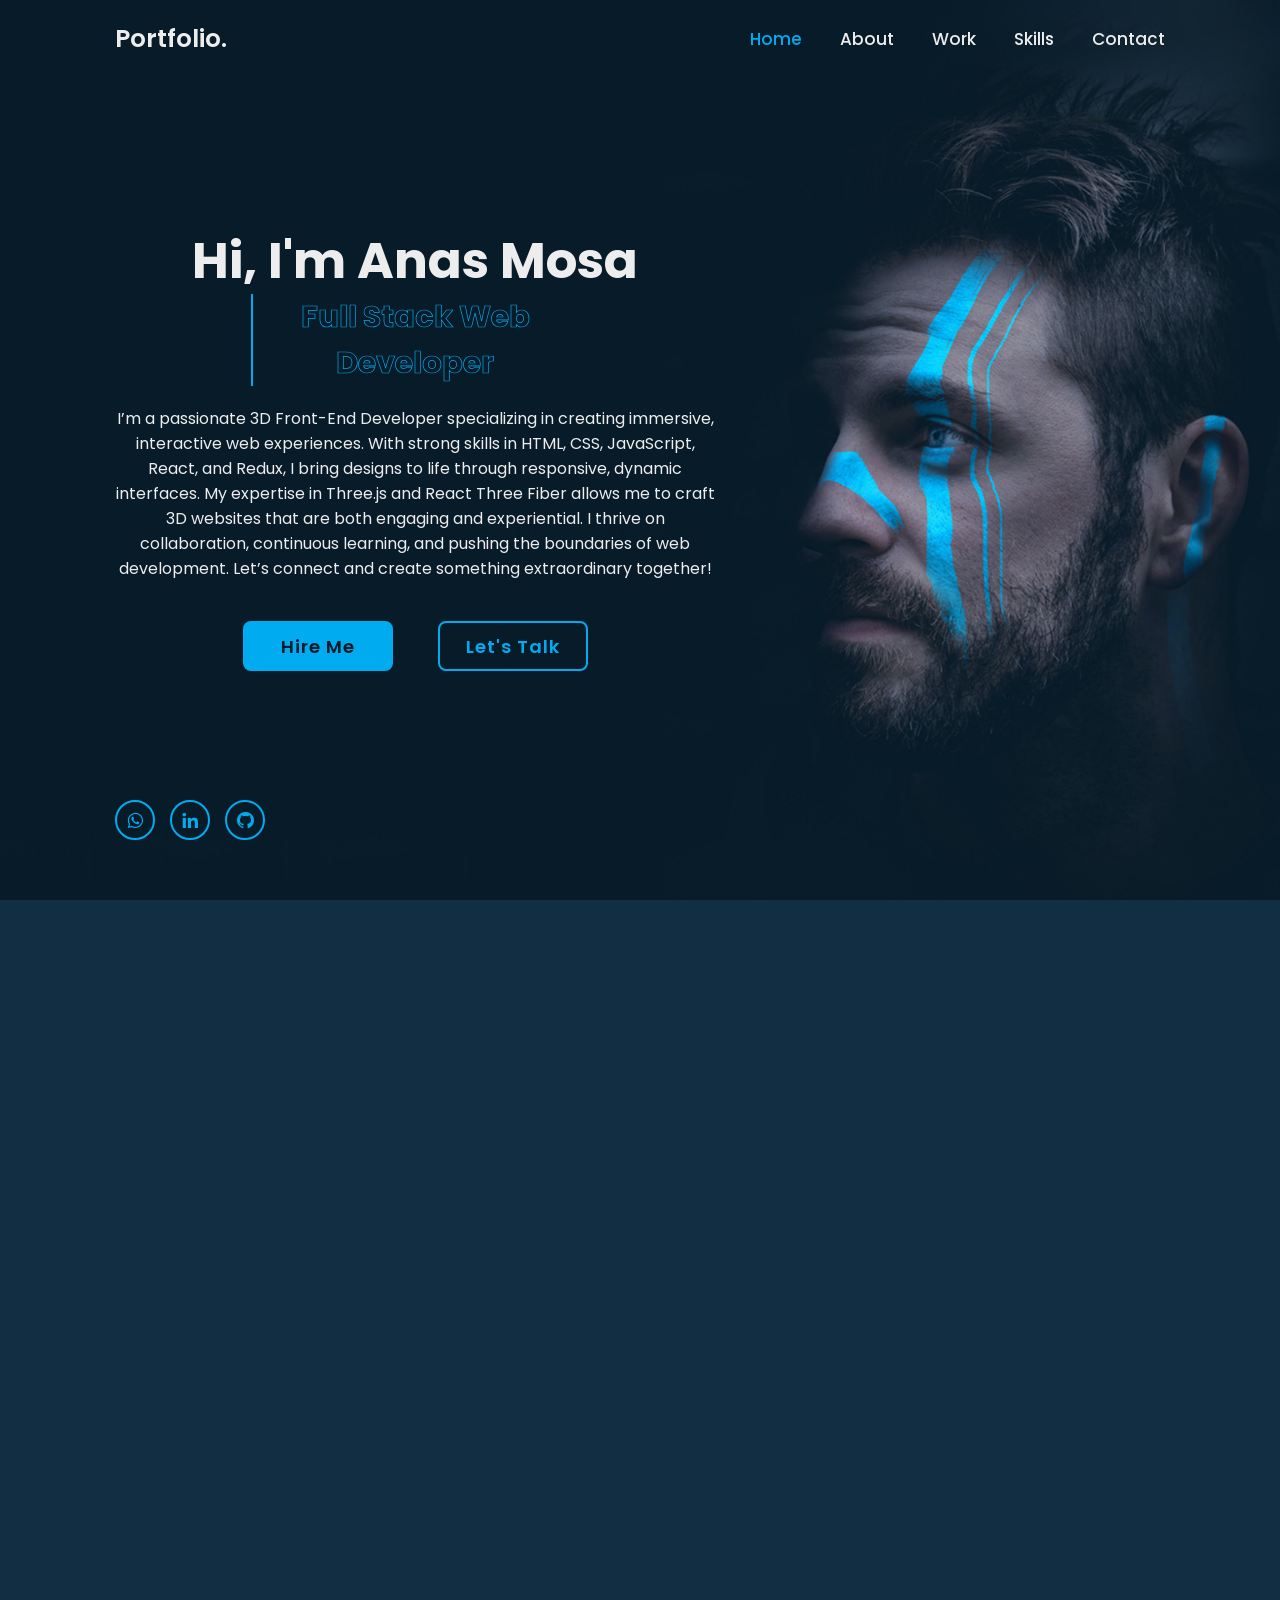
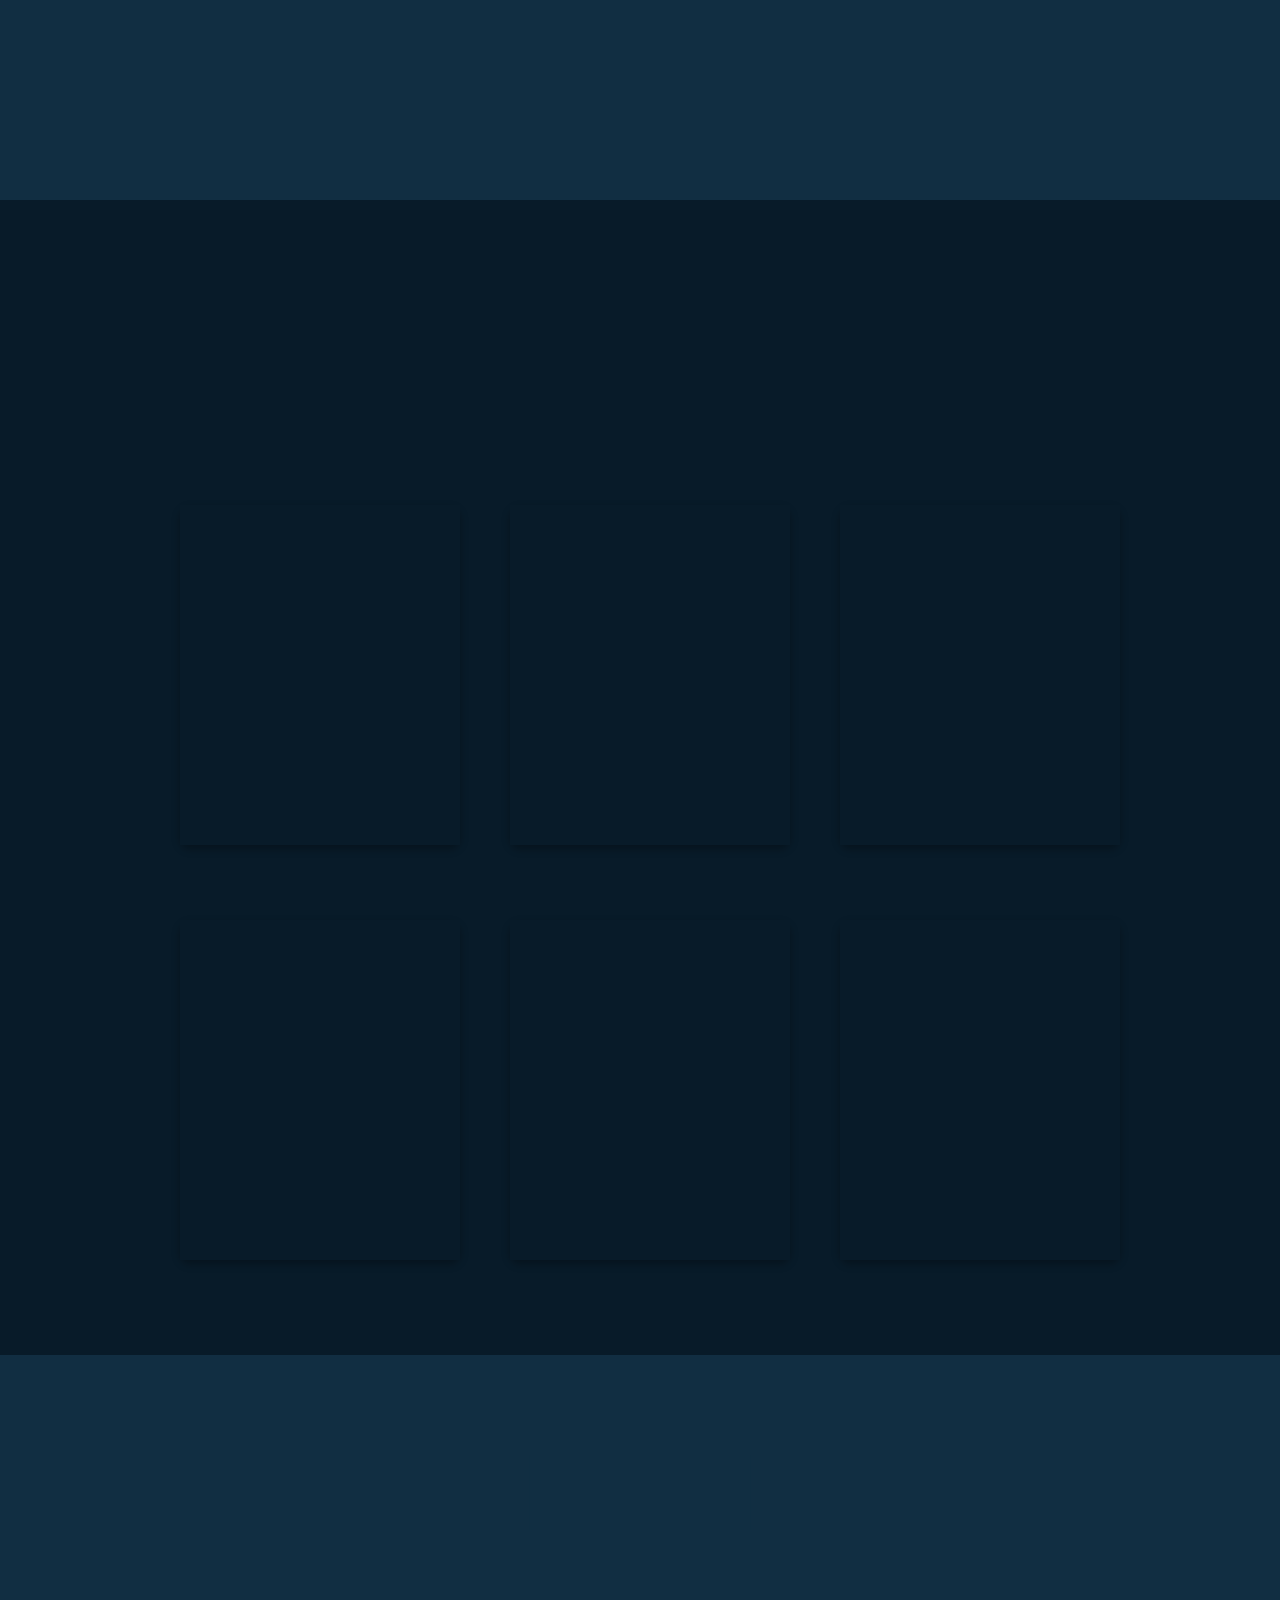
<file: index.html>
<!DOCTYPE html>
<html lang="en">

<head>
    <meta charset="UTF-8">
    <meta http-equiv="X-UA-Compatible" content="IE=edge">
    <meta name="viewport" content="width=device-width, initial-scale=1.0">
    <title>Responsive Personal Potfolio</title>

    <link rel="stylesheet" href="style.css">

    <!-- box icons -->
    <link href='https://unpkg.com/boxicons@2.1.4/css/boxicons.min.css' rel='stylesheet'>
</head>

<body>

    <!-- header design -->
    <header class="header">
        <a href="#" class="logo">Portfolio.<span class="animate" style="--i:1;"></span></a>

        <div class="bx bx-menu" id="menu-icon"><span class="animate" style="--i:2;"></span></div>

        <nav class="navbar">
            <a href="#home" class="active">Home</a>
            <a href="#about">About</a>
            <a href="#education">Work</a>
            <a href="#skills">Skills</a>
            <a href="#contact">Contact</a>

            <span class="active-nav"></span>
            <span class="animate" style="--i:2;"></span>
        </nav>
    </header>

    <!-- home section design -->
    <section class="home show-animate" id="home">
        <div class="home-content">
            <h1>Hi, I'm <span>Anas Mosa</span><span class="animate" style="--i:2;"></span></h1>
            <div class="text-animate">
                <h3>Full Stack Web Developer</h3>
                <span class="animate" style="--i:3;"></span>
            </div>
            <p>I’m a passionate 3D Front-End Developer specializing in creating immersive, interactive web experiences. With strong skills in HTML, CSS, JavaScript, React, and Redux, I bring designs to life through responsive, dynamic interfaces. My expertise in Three.js and React Three Fiber allows me to craft 3D websites that are both engaging and experiential.

              I thrive on collaboration, continuous learning, and pushing the boundaries of web development. Let’s connect and create something extraordinary together!
                <span class="animate" style="--i:4;"></span>
            </p>

            <div class="btn-box">
                <a rel="noopener" href="https://wa.me/201010448241?text=Hello!%20I%20am%20interested%20in%20your%20services." target="_blank" style="text-decoration:none;"  class="btn">Hire Me</a>
                <a rel="noopener" href="https://www.linkedin.com/in/anas-mosa?utm_source=share&utm_campaign=share_via&utm_content=profile&utm_medium=android_app" class="btn" target="_blank">Let's Talk</a>
                <span class="animate" style="--i:5;"></span>
            </div>
        </div>

        <div class="home-sci">
          <link href="https://cdnjs.cloudflare.com/ajax/libs/font-awesome/6.0.0-beta3/css/all.min.css" rel="stylesheet">

          <a rel="noopener" href="https://wa.me/201010448241?text=Hello!%20I%20am%20interested%20in%20your%20services." target="_blank" style="text-decoration:none;" class="">
              <i class="bx bxl-whatsapp"></i> 
          </a>
            <a rel="noopener" href="https://www.linkedin.com/in/anas-mosa?utm_source=share&utm_campaign=share_via&utm_content=profile&utm_medium=android_app" target="_blank"><i class='bx bxl-linkedin'></i></a>
            <a rel="noopener" href="https://github.com/Anas-Mosa" target="_blank"><i class='bx bxl-github'></i></a>
            <span class="animate" style="--i:6;"></span>
        </div>

        <div class="home-imgHover"></div>
        <span class="animate home-img" style="--i:7;"></span>
    </section>

    <!-- about section design -->
    <section class="about" id="about">
        <h2 class="heading">About <span>Me</span><span class="animate scroll" style="--i:1;"></span></h2>

        <div class="about-img">
            <img src="./images/anas mosa 1.png" alt="">
            <span class="circle-spin"></span>
            <span class="animate scroll" style="--i:2;"></span>
        </div>

        <div class="about-content">
            <h3>Hi there! Glad to see you here.<span class="animate scroll" style="--i:3;"></span></h3>
            <p>Hello! Anas Mosa here. A technology fanatic!<br>
              "Let’s bring your idea to life! Whether you’re looking to elevate your project with stunning web designs or craft a seamless, responsive application, I’m here to help. Together, we can push the boundaries of what’s possible.  

Don’t hesitate—let’s connect and create something unforgettable!" 
                <span class="animate scroll" style="--i:4;"></span>
            </p>

            <div class="btn-box btns">
                <a href="#contact" class="btn">Contact Me</a>
                <span class="animate scroll" style="--i:5;"></span>
            </div>
        </div>
    </section>

    <!-- work section design -->
    <section class="education" id="education">
        <h2 class="heading">My <span>work</span><span class="animate scroll" style="--i:1;"></span></h2>

        <section class="projects-container" id="">
      

          <!-- Project Card -->
          <div class="project-card">
            <img src="./images/3d-portofolio.PNG" alt="web-development" class="project-image">
            <div class="github-link" onclick="window.open('https://github.com/Anas-Mosa/3dportofolio', '_blank')">
              <img src="./images/github.png" alt="github" class="github-icon">
            </div>
            <h3 class="project-title">3d-portofolio</h3>
            <p class="project-description">A 3D portfolio is an interactive website showcasing creative work using 3D technologies like React Three Fiber or Three.js. It features realistic rendering, animations, and user-friendly navigation, offering an immersive experience to engage viewers and highlight skills innovatively.</p>
            <div class="project-tags">
              <span class="tag tag-color-1">#3D</span>
              <span class="tag tag-color-2">#react3fiber</span>
              <span class="tag tag-color-3">#threejs</span>
            </div>
            <span class="animate scroll" style="--i:1;"></span>
          </div>

          <div class="project-card">
            <img src="./images/landing-page.PNG" alt="web-development" class="project-image">
            <div class="github-link" onclick="window.open('https://github.com/Anas-Mosa/landing-page-2', '_blank')">
              <img src="./images/github.png" alt="github" class="github-icon">
            </div>
            <h3 class="project-title">landing-page</h3>
            <p class="project-description">
              A landing page is a well-designed, focused web page that serves as the entry point for visitors. It typically includes a clear, compelling headline, engaging visuals, and a concise message that communicates the main purpose or offer. The page is optimized for conversion.</p>
            <div class="project-tags">
              <span class="tag tag-color-1">#modern design</span>
              <span class="tag tag-color-2">#animation</span>
              <span class="tag tag-color-3">#getintouth</span>
            </div>
            <span class="animate scroll" style="--i:1;"></span>
          </div>
          
          <div class="project-card">
            <img src="./images/e-commerce.jpg" alt="web-development" class="project-image">
            <div class="github-link" onclick="window.open('https://github.com/Anas-Mosa/E-commerce', '_blank')">
              <img src="./images/github.png" alt="github" class="github-icon">
            </div>
            <h3 class="project-title">E-commerce</h3>
            <p class="project-description">An e-commerce site is a platform designed for buying and selling products or services online. It features product listings with images, descriptions, and prices, along with a smooth shopping experience, secure payment options, and an intuitive checkout process.</p>
            <div class="project-tags">
              <span class="tag tag-color-1">#react</span>
              <span class="tag tag-color-2">#api</span>
              <span class="tag tag-color-3">#cart</span>
            </div>
            <span class="animate scroll" style="--i:1;"></span>
          </div>


          <div class="project-card">
            <img src="./images/gaza.PNG" alt="web-development" class="project-image">
            <div class="github-link" onclick="window.open('https://github.com/Anas-Mosa/gaza-donate-website', '_blank')">
              <img src="./images/github.png" alt="github" class="github-icon">
            </div>
            <h3 class="project-title">gaza donate app</h3>
            <p class="project-description">The Gaza app is a platform designed to provide information and support related to Gaza. It may include features such as news updates, resources for assistance, and ways to connect with humanitarian efforts.</p>
            <div class="project-tags">
              <span class="tag tag-color-1">#gazaDonate</span>
              <span class="tag tag-color-2">#3Denvironment</span>
              <span class="tag tag-color-3">#tabara3</span>
            </div>
            <span class="animate scroll" style="--i:1;"></span>
          </div>

          <div class="project-card">
            <img src="./images/restaurant.PNG" alt="web-development" class="project-image">
            <div class="github-link" onclick="window.open('https://github.com/Anas-Mosa/restaurant-app', '_blank')">
              <img src="./images/github.png" alt="github" class="github-icon">
            </div>
            <h3 class="project-title">restaurant app</h3>
            <p class="project-description">A restaurant landing page serves as the digital front door to your business, often being the first impression potential customers have. Crafting an effective landing page can significantly boost your restaurant’s online presence and drive reservations, takeout orders, and foot traffic.</p>
            <div class="project-tags">
              <span class="tag tag-color-1">#restaurant</span>
              <span class="tag tag-color-2">#orders</span>
              <span class="tag tag-color-3">#attractive</span>
            
            </div>
            <span class="animate scroll" style="--i:1;"></span>
          </div>

          <div class="project-card">
            <img src="./images/toDo.PNG" alt="web-development" class="project-image">
            <div class="github-link" onclick="window.open('https://github.com/Anas-Mosa/to-do-app', '_blank')">
              <img src="./images/github.png" alt="github" class="github-icon">
            </div>
            <h3 class="project-title">toDo app</h3>
            <p class="project-description">A to-do app is a productivity tool that helps you plan, track, and complete tasks in an organized way. It serves as a digital checklist, allowing users to capture tasks, set deadlines, and monitor progress. With features like reminders, task categorization, and priority levels.</p>
            <div class="project-tags">
              <span class="tag tag-color-1">#todo</span>
              <span class="tag tag-color-2">#dailywork</span>
              <span class="tag tag-color-3">#tasks</span>
            </div>
            <span class="animate scroll" style="--i:1;"></span>
          </div>
          
          
          <!-- Add more project cards as needed -->
        </div>
        
      </section>
                

                
    </section>

    <!-- skills section design -->
    <section class="skills" id="skills">
        <h2 class="heading">My <span>Skills</span><span class="animate scroll" style="--i:1;"></span></h2>

        <div class="skills-row">
            <div class="skills-column">
                <h3 class="title">Coding Skills<span class="animate scroll" style="--i:2;"></span></h3>

                <div class="skills-box">
                    <div class="skills-content">
                        <div class="progress">
                            <h3>HTML <span>90%</span></h3>
                            <div class="bar"><span></span></div>
                        </div>

                        <div class="progress">
                            <h3>CSS <span>80%</span></h3>
                            <div class="bar"><span></span></div>
                        </div>

                        <div class="progress">
                            <h3>JavaScript <span>65%</span></h3>
                            <div class="bar"><span></span></div>
                        </div>

                        <div class="progress">
                            <h3>nodejs <span>75%</span></h3>
                            <div class="bar"><span></span></div>
                        </div>
                    </div>

                    <span class="animate scroll" style="--i:3;"></span>
                </div>
            </div>

            <div class="skills-column">
                <h3 class="title">Professional Skills<span class="animate scroll" style="--i:5;"></span></h3>

                <div class="skills-box">
                    <div class="skills-content">
                        <div class="progress">
                            <h3>react <span>95%</span></h3>
                            <div class="bar"><span></span></div>
                        </div>

                        <div class="progress">
                            <h3>expressjs <span>67%</span></h3>
                            <div class="bar"><span></span></div>
                        </div>

                        <div class="progress">
                            <h3>tailwind <span>85%</span></h3>
                            <div class="bar"><span></span></div>
                        </div>

                        <div class="progress">
                            <h3>mongodb <span>60%</span></h3>
                            <div class="bar"><span></span></div>
                        </div>
                    </div>

                    <span class="animate scroll" style="--i:6;"></span>
                </div>
            </div>
        </div>
    </section>

    <!-- contact section design -->
    <section class="contact" id="contact">
        <h2 class="heading">Contact <span>Me</span><span class="animate scroll" style="--i:1;"></span></h2>

        <form action="#">
            <div class="input-box">
                <div class="input-field">
                    <input type="text" placeholder="Full Name" required>
                    <span class="focus"></span>
                </div>
                <div class="input-field">
                    <input type="text" placeholder="Email" required>
                    <span class="focus"></span>
                </div>

                <span class="animate scroll" style="--i:3;"></span>
            </div>
            <div class="input-box">
                <div class="input-field">
                    <input type="text" placeholder="Mobile Number" required>
                    <span class="focus"></span>
                </div>
                <div class="input-field">
                    <input type="text" placeholder="Email Subject" required>
                    <span class="focus"></span>
                </div>

                <span class="animate scroll" style="--i:5;"></span>
            </div>

            <div class="textarea-field">
                <textarea name="" id="" cols="30" rows="10" placeholder="Your Message" required></textarea>
                <span class="focus"></span>

                <span class="animate scroll" style="--i:7;"></span>
            </div>

            <div class="btn-box btns">
                <button type="submit" class="btn">Submit</button>

                <span class="animate scroll" style="--i:9;"></span>
            </div>
        </form>
    </section>

    <!-- footer design -->
    <footer class="footer">
        <div class="footer-text">
            <p>Copyright &copy; 2023 | Designed and
                Maintenance by Satyarth Agrahari |All
                Rights Reserved</p>

            <span class="animate scroll" style="--i:1;"></span>
        </div>

        <div class="footer-iconTop">
            <a href="#"><i class='bx bx-up-arrow-alt'></i></a>

            <span class="animate scroll" style="--i:3;"></span>
        </div>
    </footer>


    <script src="script.js"></script>
</body>

</html>
</file>
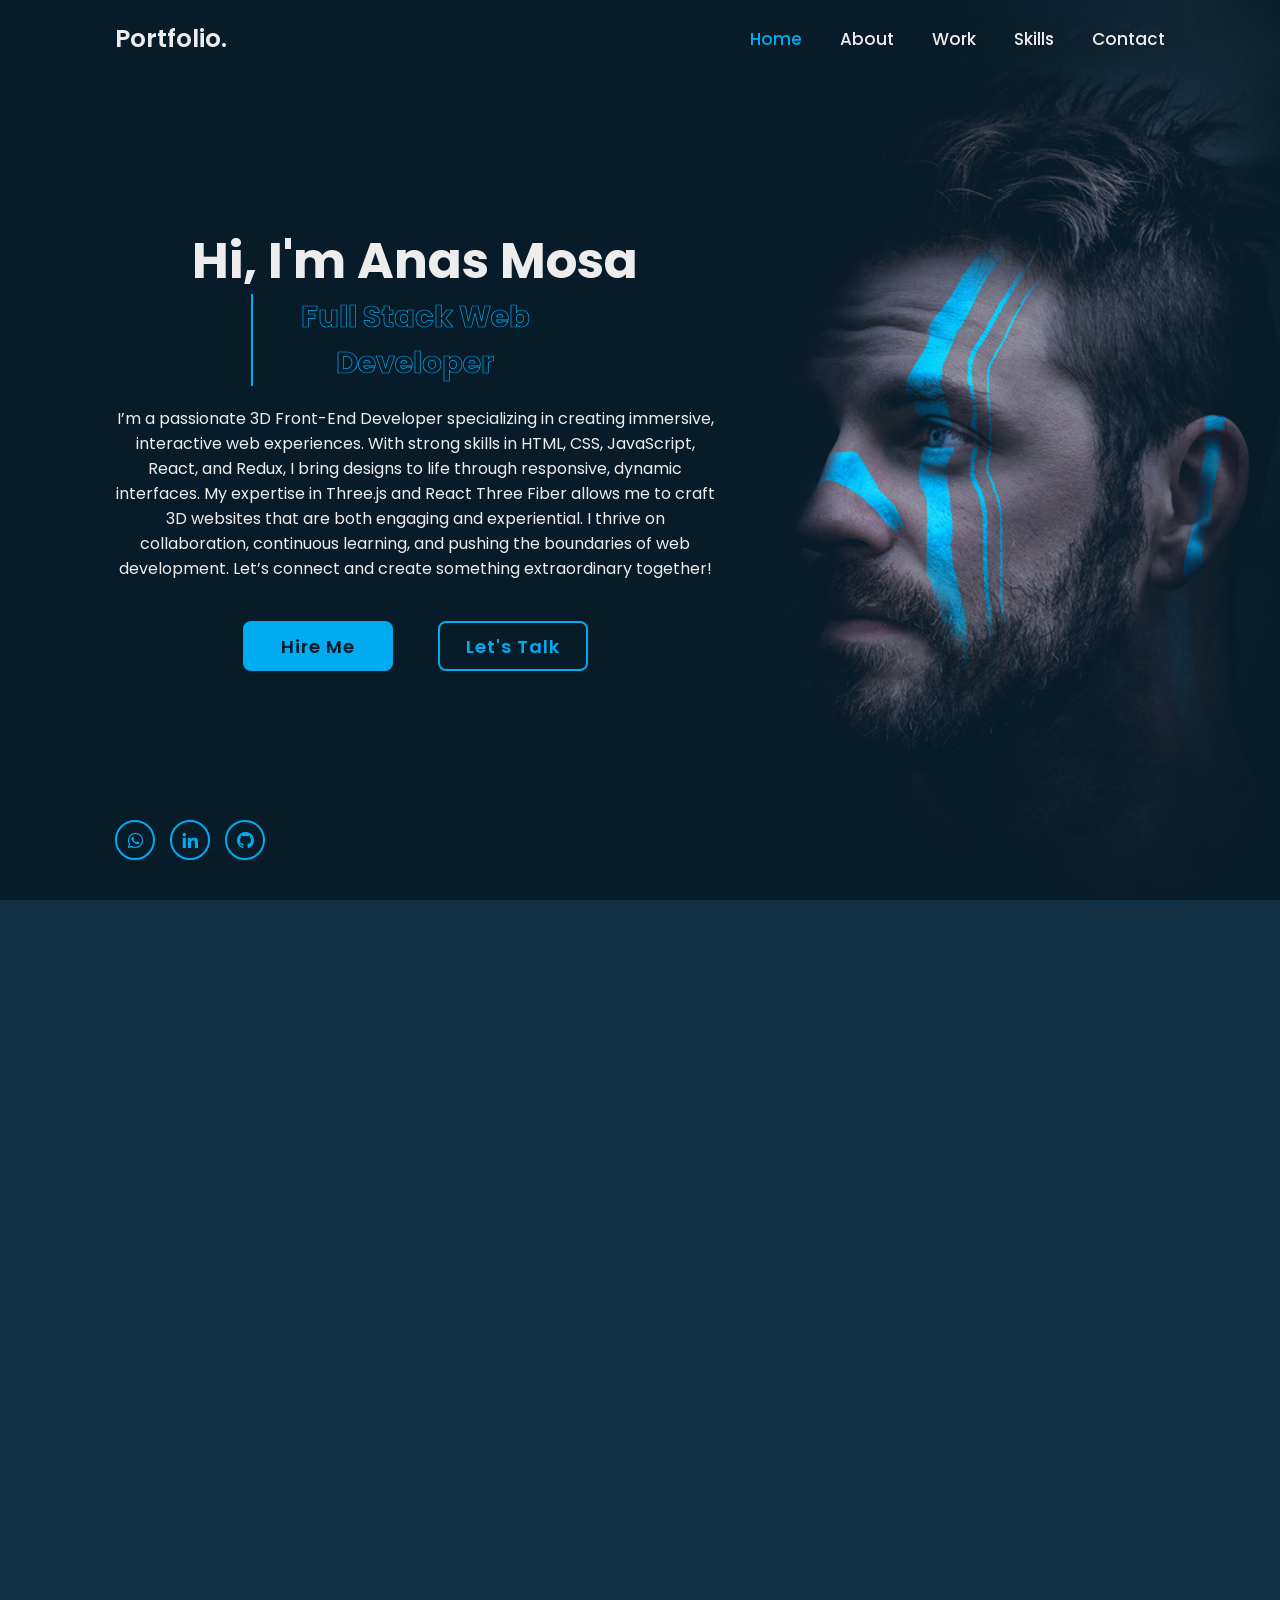
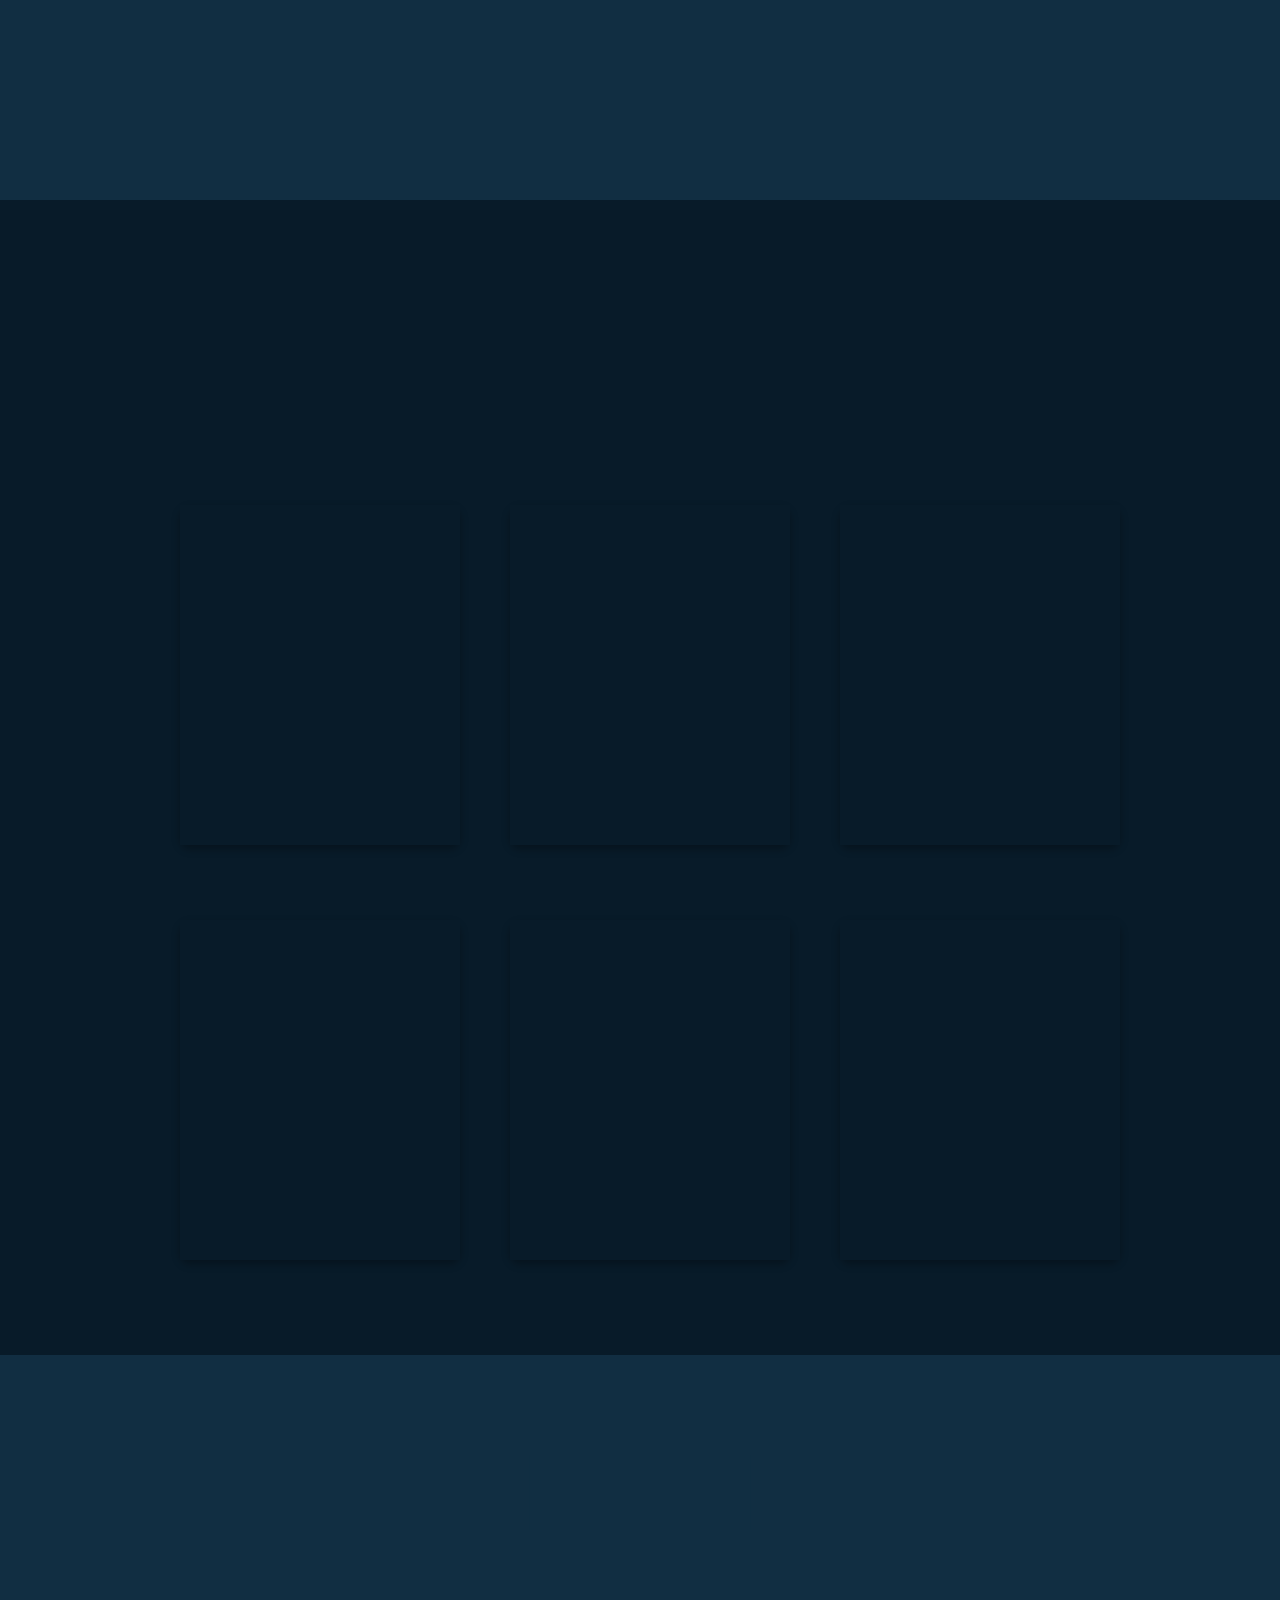
<file: My_portfolio-master/index.html>
<!DOCTYPE html>
<html lang="en">

<head>
    <meta charset="UTF-8">
    <meta http-equiv="X-UA-Compatible" content="IE=edge">
    <meta name="viewport" content="width=device-width, initial-scale=1.0">
    <title>Responsive Personal Potfolio</title>

    <link rel="stylesheet" href="style.css">

    <!-- box icons -->
    <link href='https://unpkg.com/boxicons@2.1.4/css/boxicons.min.css' rel='stylesheet'>
</head>

<body>

    <!-- header design -->
    <header class="header">
        <a href="#" class="logo">Portfolio.<span class="animate" style="--i:1;"></span></a>

        <div class="bx bx-menu" id="menu-icon"><span class="animate" style="--i:2;"></span></div>

        <nav class="navbar">
            <a href="#home" class="active">Home</a>
            <a href="#about">About</a>
            <a href="#education">Work</a>
            <a href="#skills">Skills</a>
            <a href="#contact">Contact</a>

            <span class="active-nav"></span>
            <span class="animate" style="--i:2;"></span>
        </nav>
    </header>

    <!-- home section design -->
    <section class="home show-animate" id="home">
        <div class="home-content">
            <h1>Hi, I'm <span>Anas Mosa</span><span class="animate" style="--i:2;"></span></h1>
            <div class="text-animate">
                <h3>Full Stack Web Developer</h3>
                <span class="animate" style="--i:3;"></span>
            </div>
            <p>I’m a passionate 3D Front-End Developer specializing in creating immersive, interactive web experiences. With strong skills in HTML, CSS, JavaScript, React, and Redux, I bring designs to life through responsive, dynamic interfaces. My expertise in Three.js and React Three Fiber allows me to craft 3D websites that are both engaging and experiential.

              I thrive on collaboration, continuous learning, and pushing the boundaries of web development. Let’s connect and create something extraordinary together!
                <span class="animate" style="--i:4;"></span>
            </p>

            <div class="btn-box">
                <a rel="noopener" href="https://wa.me/201010448241?text=Hello!%20I%20am%20interested%20in%20your%20services." target="_blank" style="text-decoration:none;"  class="btn">Hire Me</a>
                <a rel="noopener" href="https://www.linkedin.com/in/anas-mosa?utm_source=share&utm_campaign=share_via&utm_content=profile&utm_medium=android_app" class="btn" target="_blank">Let's Talk</a>
                <span class="animate" style="--i:5;"></span>
            </div>
        </div>

        <div class="home-sci">
          <link href="https://cdnjs.cloudflare.com/ajax/libs/font-awesome/6.0.0-beta3/css/all.min.css" rel="stylesheet">

          <a rel="noopener" href="https://wa.me/201010448241?text=Hello!%20I%20am%20interested%20in%20your%20services." target="_blank" style="text-decoration:none;" class="">
              <i class="bx bxl-whatsapp"></i> 
          </a>
            <a rel="noopener" href="https://www.linkedin.com/in/anas-mosa?utm_source=share&utm_campaign=share_via&utm_content=profile&utm_medium=android_app" target="_blank"><i class='bx bxl-linkedin'></i></a>
            <a rel="noopener" href="https://github.com/Anas-Mosa" target="_blank"><i class='bx bxl-github'></i></a>
            <span class="animate" style="--i:6;"></span>
        </div>

        <div class="home-imgHover"></div>
        <span class="animate home-img" style="--i:7;"></span>
    </section>

    <!-- about section design -->
    <section class="about" id="about">
        <h2 class="heading">About <span>Me</span><span class="animate scroll" style="--i:1;"></span></h2>

        <div class="about-img">
            <img src="../images/anas mosa 1.png" alt="">
            <span class="circle-spin"></span>
            <span class="animate scroll" style="--i:2;"></span>
        </div>

        <div class="about-content">
            <h3>Hi there! Glad to see you here.<span class="animate scroll" style="--i:3;"></span></h3>
            <p>Hello! Anas Mosa here. A technology fanatic!<br>
              "Let’s bring your idea to life! Whether you’re looking to elevate your project with stunning web designs or craft a seamless, responsive application, I’m here to help. Together, we can push the boundaries of what’s possible.  

Don’t hesitate—let’s connect and create something unforgettable!" 
                <span class="animate scroll" style="--i:4;"></span>
            </p>

            <div class="btn-box btns">
                <a href="#contact" class="btn">Contact Me</a>
                <span class="animate scroll" style="--i:5;"></span>
            </div>
        </div>
    </section>

    <!-- work section design -->
    <section class="education" id="education">
        <h2 class="heading">My <span>work</span><span class="animate scroll" style="--i:1;"></span></h2>

        <section class="projects-container" id="">
      

          <!-- Project Card -->
          <div class="project-card">
            <img src="../images/3d-portofolio.PNG" alt="web-development" class="project-image">
            <div class="github-link" onclick="window.open('https://github.com/Anas-Mosa/3dportofolio', '_blank')">
              <img src="../images/github.png" alt="github" class="github-icon">
            </div>
            <h3 class="project-title">3d-portofolio</h3>
            <p class="project-description">A 3D portfolio is an interactive website showcasing creative work using 3D technologies like React Three Fiber or Three.js. It features realistic rendering, animations, and user-friendly navigation, offering an immersive experience to engage viewers and highlight skills innovatively.</p>
            <div class="project-tags">
              <span class="tag tag-color-1">#3D</span>
              <span class="tag tag-color-2">#react3fiber</span>
              <span class="tag tag-color-3">#threejs</span>
            </div>
            <span class="animate scroll" style="--i:1;"></span>
          </div>

          <div class="project-card">
            <img src="../images/landing-page.PNG" alt="web-development" class="project-image">
            <div class="github-link" onclick="window.open('https://github.com/Anas-Mosa/landing-page-2', '_blank')">
              <img src="../images/github.png" alt="github" class="github-icon">
            </div>
            <h3 class="project-title">landing-page</h3>
            <p class="project-description">
              A landing page is a well-designed, focused web page that serves as the entry point for visitors. It typically includes a clear, compelling headline, engaging visuals, and a concise message that communicates the main purpose or offer. The page is optimized for conversion.</p>
            <div class="project-tags">
              <span class="tag tag-color-1">#modern design</span>
              <span class="tag tag-color-2">#animation</span>
              <span class="tag tag-color-3">#getintouth</span>
            </div>
            <span class="animate scroll" style="--i:1;"></span>
          </div>
          
          <div class="project-card">
            <img src="../images/e-commerce.jpg" alt="web-development" class="project-image">
            <div class="github-link" onclick="window.open('https://github.com/Anas-Mosa/E-commerce', '_blank')">
              <img src="../images/github.png" alt="github" class="github-icon">
            </div>
            <h3 class="project-title">E-commerce</h3>
            <p class="project-description">An e-commerce site is a platform designed for buying and selling products or services online. It features product listings with images, descriptions, and prices, along with a smooth shopping experience, secure payment options, and an intuitive checkout process.</p>
            <div class="project-tags">
              <span class="tag tag-color-1">#react</span>
              <span class="tag tag-color-2">#api</span>
              <span class="tag tag-color-3">#cart</span>
            </div>
            <span class="animate scroll" style="--i:1;"></span>
          </div>


          <div class="project-card">
            <img src="../images/gaza.PNG" alt="web-development" class="project-image">
            <div class="github-link" onclick="window.open('https://github.com/Anas-Mosa/gaza-donate-website', '_blank')">
              <img src="../images/github.png" alt="github" class="github-icon">
            </div>
            <h3 class="project-title">gaza donate app</h3>
            <p class="project-description">The Gaza app is a platform designed to provide information and support related to Gaza. It may include features such as news updates, resources for assistance, and ways to connect with humanitarian efforts.</p>
            <div class="project-tags">
              <span class="tag tag-color-1">#gazaDonate</span>
              <span class="tag tag-color-2">#3Denvironment</span>
              <span class="tag tag-color-3">#tabara3</span>
            </div>
            <span class="animate scroll" style="--i:1;"></span>
          </div>

          <div class="project-card">
            <img src="../images/restaurant.PNG" alt="web-development" class="project-image">
            <div class="github-link" onclick="window.open('https://github.com/Anas-Mosa/restaurant-app', '_blank')">
              <img src="../images/github.png" alt="github" class="github-icon">
            </div>
            <h3 class="project-title">restaurant app</h3>
            <p class="project-description">A restaurant landing page serves as the digital front door to your business, often being the first impression potential customers have. Crafting an effective landing page can significantly boost your restaurant’s online presence and drive reservations, takeout orders, and foot traffic.</p>
            <div class="project-tags">
              <span class="tag tag-color-1">#restaurant</span>
              <span class="tag tag-color-2">#orders</span>
              <span class="tag tag-color-3">#attractive</span>
            
            </div>
            <span class="animate scroll" style="--i:1;"></span>
          </div>

          <div class="project-card">
            <img src="../images/toDo.PNG" alt="web-development" class="project-image">
            <div class="github-link" onclick="window.open('https://github.com/Anas-Mosa/to-do-app', '_blank')">
              <img src="../images/github.png" alt="github" class="github-icon">
            </div>
            <h3 class="project-title">toDo app</h3>
            <p class="project-description">A to-do app is a productivity tool that helps you plan, track, and complete tasks in an organized way. It serves as a digital checklist, allowing users to capture tasks, set deadlines, and monitor progress. With features like reminders, task categorization, and priority levels.</p>
            <div class="project-tags">
              <span class="tag tag-color-1">#todo</span>
              <span class="tag tag-color-2">#dailywork</span>
              <span class="tag tag-color-3">#tasks</span>
            </div>
            <span class="animate scroll" style="--i:1;"></span>
          </div>
          
          
          <!-- Add more project cards as needed -->
        </div>
        
      </section>
                

                
    </section>

    <!-- skills section design -->
    <section class="skills" id="skills">
        <h2 class="heading">My <span>Skills</span><span class="animate scroll" style="--i:1;"></span></h2>

        <div class="skills-row">
            <div class="skills-column">
                <h3 class="title">Coding Skills<span class="animate scroll" style="--i:2;"></span></h3>

                <div class="skills-box">
                    <div class="skills-content">
                        <div class="progress">
                            <h3>HTML <span>90%</span></h3>
                            <div class="bar"><span></span></div>
                        </div>

                        <div class="progress">
                            <h3>CSS <span>80%</span></h3>
                            <div class="bar"><span></span></div>
                        </div>

                        <div class="progress">
                            <h3>JavaScript <span>65%</span></h3>
                            <div class="bar"><span></span></div>
                        </div>

                        <div class="progress">
                            <h3>nodejs <span>75%</span></h3>
                            <div class="bar"><span></span></div>
                        </div>
                    </div>

                    <span class="animate scroll" style="--i:3;"></span>
                </div>
            </div>

            <div class="skills-column">
                <h3 class="title">Professional Skills<span class="animate scroll" style="--i:5;"></span></h3>

                <div class="skills-box">
                    <div class="skills-content">
                        <div class="progress">
                            <h3>react <span>95%</span></h3>
                            <div class="bar"><span></span></div>
                        </div>

                        <div class="progress">
                            <h3>expressjs <span>67%</span></h3>
                            <div class="bar"><span></span></div>
                        </div>

                        <div class="progress">
                            <h3>tailwind <span>85%</span></h3>
                            <div class="bar"><span></span></div>
                        </div>

                        <div class="progress">
                            <h3>mongodb <span>60%</span></h3>
                            <div class="bar"><span></span></div>
                        </div>
                    </div>

                    <span class="animate scroll" style="--i:6;"></span>
                </div>
            </div>
        </div>
    </section>

    <!-- contact section design -->
    <section class="contact" id="contact">
        <h2 class="heading">Contact <span>Me</span><span class="animate scroll" style="--i:1;"></span></h2>

        <form action="#">
            <div class="input-box">
                <div class="input-field">
                    <input type="text" placeholder="Full Name" required>
                    <span class="focus"></span>
                </div>
                <div class="input-field">
                    <input type="text" placeholder="Email" required>
                    <span class="focus"></span>
                </div>

                <span class="animate scroll" style="--i:3;"></span>
            </div>
            <div class="input-box">
                <div class="input-field">
                    <input type="text" placeholder="Mobile Number" required>
                    <span class="focus"></span>
                </div>
                <div class="input-field">
                    <input type="text" placeholder="Email Subject" required>
                    <span class="focus"></span>
                </div>

                <span class="animate scroll" style="--i:5;"></span>
            </div>

            <div class="textarea-field">
                <textarea name="" id="" cols="30" rows="10" placeholder="Your Message" required></textarea>
                <span class="focus"></span>

                <span class="animate scroll" style="--i:7;"></span>
            </div>

            <div class="btn-box btns">
                <button type="submit" class="btn">Submit</button>

                <span class="animate scroll" style="--i:9;"></span>
            </div>
        </form>
    </section>

    <!-- footer design -->
    <footer class="footer">
        <div class="footer-text">
            <p>Copyright &copy; 2023 | Designed and
                Maintenance by Satyarth Agrahari |All
                Rights Reserved</p>

            <span class="animate scroll" style="--i:1;"></span>
        </div>

        <div class="footer-iconTop">
            <a href="#"><i class='bx bx-up-arrow-alt'></i></a>

            <span class="animate scroll" style="--i:3;"></span>
        </div>
    </footer>


    <script src="script.js"></script>
</body>

</html>
</file>
<file: style.css>
@import url('https://fonts.googleapis.com/css2?family=Poppins:wght@300;400;500;600;800;900&display=swap');

* {
    margin: 0;
    padding: 0;
    box-sizing: border-box;
    text-decoration: none;
    border: none;
    outline: none;
    scroll-behavior: smooth;
    font-family: 'Poppins', sans-serif;
}

:root {
    --bg-color: #081b29;
    --second-bg-color: #112e42;
    --text-color: #ededed;
    --main-color: #00abf0;
}

html {
    font-size: 62.5%;
    overflow-x: hidden;
}

body {
    background: var(--bg-color);
    color: var(--text-color);
    overflow-x: hidden;

}

.header {
    position: fixed;
    top: 0;
    left: 0;
    width: 100%;
    padding: 2rem 9%;
    background: transparent;
    display: flex;
    justify-content: space-between;
    align-items: center;
    z-index: 100;
    transition: .3s;
}

.header.sticky {
    background: var(--bg-color);
}

.logo {
    position: relative;
    font-size: 2.5rem;
    color: var(--text-color);
    font-weight: 600;
}

.navbar {
    position: relative;
}

.navbar a {
    font-size: 1.7rem;
    color: var(--text-color);
    font-weight: 500;
    margin-left: 3.5rem;
    transition: .3s;
}

.navbar a:hover,
.navbar a.active {
    color: var(--main-color);
}

#menu-icon {
    position: relative;
    font-size: 3.6rem;
    color: var(--text-color);
    cursor: pointer;
    display: none;
}

section {
    min-height: 100vh;
    padding: 10rem 9% 2rem;
}

.home {
    display: flex;
    align-items: center;
    padding: 0 9%;
    background: url('./images/home.jpg') no-repeat;
    background-size: cover;
    background-position: center;
}

.home-content {
    max-width: 60rem;
    z-index: 99;
}

.home-content h1 {
    position: relative;
    display: inline-block;
    font-size: 5.12rem; /* change here */
    font-weight: 700;
    line-height: 1.3;
}

.home-content h1 span {
    color: var(--text-color);
}

.home-content .text-animate {
    position: relative;
    width: 32.8rem;
}

.home-content .text-animate h3 {
    /* change here */
    font-size: 3.05rem;
    font-weight: 700;
    color: transparent;
    -webkit-text-stroke: .7px var(--main-color);
    background-image: linear-gradient(var(--main-color), var(--main-color));
    background-repeat: no-repeat;
    -webkit-background-clip: text;
    background-position: -33rem 0;
}

.home.show-animate .home-content .text-animate h3 {
    animation: homeBgText 6s linear infinite;
    animation-delay: 2s;
}

.home-content .text-animate h3::before {
    content: '';
    position: absolute;
    top: 0;
    left: 0;
    width: 0;
    height: 100%;
    border-right: 2px solid var(--main-color);
    z-index: -1;
}

.home.show-animate .home-content .text-animate h3::before {
    animation: homeCursorText 6s linear infinite;
    animation-delay: 2s;
}

.home-content p {
    position: relative;
    font-size: 1.6rem;
    margin: 2rem 0 4rem;
}

.btn-box {
    position: relative;
    display: flex;
    justify-content: space-between;
    width: 34.5rem;
    height: 5rem;
}

.btn-box .btn {
    position: relative;
    display: inline-flex;
    justify-content: center;
    align-items: center;
    width: 15rem;
    height: 100%;
    background: var(--main-color);
    border: .2rem solid var(--main-color);
    border-radius: .8rem;
    font-size: 1.8rem;
    font-weight: 600;
    letter-spacing: .1rem;
    color: var(--bg-color);
    z-index: 1;
    overflow: hidden;
    transition: .5s;
}

.btn-box .btn:hover {
    color: var(--main-color);
}

.btn-box .btn:nth-child(2) {
    background: transparent;
    color: var(--main-color);
}

.btn-box .btn:nth-child(2):hover {
    color: var(--bg-color);
}

.btn-box .btn:nth-child(2)::before {
    background: var(--main-color);
}

.btn-box .btn::before {
    content: '';
    position: absolute;
    top: 0;
    left: 0;
    width: 0;
    height: 100%;
    background: var(--bg-color);
    z-index: -1;
    transition: .5s;
}

.btn-box .btn:hover::before {
    width: 100%;
}

.home-sci {
    position: absolute;
    bottom: 6rem;
    width: 150px;
    display: flex;
    justify-content: space-between;
}

.home-sci a {
    position: relative;
    display: inline-flex;
    justify-content: center;
    align-items: center;
    width: 40px;
    height: 40px;
    background: transparent;
    border: .2rem solid var(--main-color);
    border-radius: 50%;
    font-size: 20px;
    color: var(--main-color);
    z-index: 1;
    overflow: hidden;
    transition: .5s;
}

.home-sci a:hover {
    color: var(--bg-color);
}

.home-sci a::before {
    content: '';
    position: absolute;
    top: 0;
    left: 0;
    width: 0;
    height: 100%;
    background: var(--main-color);
    z-index: -1;
    transition: .5s;
}

.home-sci a:hover::before {
    width: 100%;
}

.home-imgHover {
    position: absolute;
    top: 0;
    right: 0;
    width: 45%;
    height: 100%;
    background: transparent;
    transition: 3s;
}

.home-imgHover:hover {
    background: var(--bg-color);
    opacity: .8;
}

.about {
    display: flex;
    justify-content: center;
    align-items: center;
    flex-direction: column;
    gap: 2rem;
    background: var(--second-bg-color);
    padding-bottom: 6rem;
}

.heading {
    position: relative;
    font-size: 5rem;
    margin-bottom: 3rem;
    text-align: center;
}

span {
    color: var(--main-color);
}

.about-img {
    position: relative;
    width: 25rem;
    height: 25rem;
    border-radius: 50%;
    display: flex;
    justify-content: center;
    align-items: center;
}

.about-img img {
    width: 90%;
    border-radius: 50%;
    border: .2rem solid var(--main-color);
}

.about-img .circle-spin {
    position: absolute;
    top: 50%;
    left: 50%;
    transform: translate(-50%, -50%) rotate(0);
    width: 100%;
    height: 100%;
    border-radius: 50%;
    border-top: .2rem solid var(--second-bg-color);
    border-bottom: .2rem solid var(--second-bg-color);
    border-left: .2rem solid var(--main-color);
    border-right: .2rem solid var(--main-color);
    animation: aboutSpinner 8s linear infinite;
}

.about-content {
    text-align: center;
}

.about-content h3 {
    position: relative;
    display: inline-block;
    font-size: 2.6rem;
}

.about-content p {
    position: relative;
    font-size: 1.6rem;
    margin: 2rem 0 3rem;
}

.btn-box.btns {
    display: inline-block;
    width: 15rem;
}

.btn-box.btns a::before {
    background: var(--second-bg-color);
}

.education {
    display: flex;
    justify-content: center;
    align-items: center;
    flex-direction: column;
    min-height: auto;
    padding-bottom: 5rem;
}

.education .education-row {
    display: flex;
    flex-wrap: wrap;
    gap: 5rem;
}

.education-row .education-column {
    flex: 1 1 40rem;
}

.education-column .title {
    position: relative;
    display: inline-block;
    font-size: 2.5rem;
    margin: 0 0 1.5rem 2rem;
}

.education-column .education-box {
    position: relative;
    border-left: .2rem solid var(--main-color);
}

.education-box .education-content {
    position: relative;
    padding-left: 2rem;
}

.education-box .education-content::before {
    content: '';
    position: absolute;
    top: 0;
    left: -1.1rem;
    width: 2rem;
    height: 2rem;
    background: var(--main-color);
    border-radius: 50%;
}

.education-content .content {
    position: relative;
    padding: 1.5rem;
    border: .2rem solid var(--main-color);
    border-radius: .6rem;
    margin-bottom: 2rem;
    overflow: hidden;
}

.education-content .content::before {
    content: '';
    position: absolute;
    top: 0;
    left: 0;
    width: 0;
    height: 100%;
    background: var(--second-bg-color);
    z-index: -1;
    transition: .5s;
}

.education-content .content:hover::before {
    width: 100%;
}

.education-content .content .year {
    font-size: 1.5rem;
    color: var(--main-color);
    padding-bottom: .5rem;
}

.education-content .content .year i {
    padding-right: .5rem;
}

.education-content .content h3 {
    font-size: 2rem;
}

.education-content .content p {
    font-size: 1.6rem;
    padding-top: .5rem;
}

.skills {
    min-height: auto;
    padding-bottom: 7rem;
    background: var(--second-bg-color);
}

.skills h2 {
    display: inline-block;
    left: 50%;
    transform: translateX(-50%);
}

.skills .skills-row {
    display: flex;
    flex-wrap: wrap;
    gap: 5rem;
}

.skills-row .skills-column {
    flex: 1 1 40rem;
}

.skills-column .title {
    position: relative;
    display: inline-block;
    font-size: 2.5rem;
    margin: 0 0 1.5rem;
}

.skills-column .skills-box {
    position: relative;
}

.skills-box .skills-content {
    position: relative;
    border: .2rem solid var(--main-color);
    border-radius: .6rem;
    padding: .5rem 1.5rem;
    z-index: 1;
    overflow: hidden;
}

.skills-box .skills-content::before {
    content: '';
    position: absolute;
    top: 0;
    left: 0;
    width: 0;
    height: 100%;
    background: var(--bg-color);
    z-index: -1;
    transition: .5s;
}

.skills-box .skills-content:hover::before {
    width: 100%;
}

.skills-content .progress {
    padding: 1rem 0;
}

.skills-content .progress h3 {
    font-size: 1.7rem;
    display: flex;
    justify-content: space-between;
}

.skills-content .progress h3 span {
    color: var(--text-color);
}

.skills-content .progress .bar {
    height: 2.5rem;
    border-radius: .6rem;
    border: .2rem solid var(--main-color);
    padding: .5rem;
    margin: 1rem 0;
}

.skills-content .progress .bar span {
    display: block;
    height: 100%;
    border-radius: .3rem;
    background: var(--main-color);
}

.skills-column:nth-child(1) .skills-content .progress:nth-child(1) .bar span {
    width: 90%;
}

.skills-column:nth-child(1) .skills-content .progress:nth-child(2) .bar span {
    width: 80%;
}

.skills-column:nth-child(1) .skills-content .progress:nth-child(3) .bar span {
    width: 65%;
}

.skills-column:nth-child(1) .skills-content .progress:nth-child(4) .bar span {
    width: 75%;
}

.skills-column:nth-child(2) .skills-content .progress:nth-child(1) .bar span {
    width: 95%;
}

.skills-column:nth-child(2) .skills-content .progress:nth-child(2) .bar span {
    width: 67%;
}

.skills-column:nth-child(2) .skills-content .progress:nth-child(3) .bar span {
    width: 85%;
}

.skills-column:nth-child(2) .skills-content .progress:nth-child(4) .bar span {
    width: 60%;
}

.contact {
    min-height: auto;
    padding-bottom: 7rem;
}

.contact h2 {
    display: inline-block;
    left: 50%;
    transform: translateX(-50%);
}

.contact form {
    max-width: 70rem;
    margin: 0 auto;
    text-align: center;
}

.contact form .input-box {
    position: relative;
    display: flex;
    justify-content: space-between;
    flex-wrap: wrap;
}

.contact form .input-box .input-field {
    position: relative;
    width: 49%;
    margin: .8rem 0;
}

.contact form .input-box .input-field input,
.contact form .textarea-field textarea {
    width: 100%;
    height: 100%;
    padding: 1.5rem;
    font-size: 1.6rem;
    color: var(--text-color);
    background: transparent;
    border-radius: .6rem;
    border: .2rem solid var(--main-color);
}

.contact form .input-box .input-field input::placeholder,
.contact form .textarea-field textarea::placeholder {
    color: var(--text-color);
}

.contact form .focus {
    position: absolute;
    top: 0;
    left: 0;
    width: 0;
    height: 100%;
    background: var(--second-bg-color);
    border-radius: .6rem;
    z-index: -1;
    transition: .5s;
}

.contact form .input-box .input-field input:focus~.focus,
.contact form .input-box .input-field input:valid~.focus,
.contact form .textarea-field textarea:focus~.focus,
.contact form .textarea-field textarea:valid~.focus {
    width: 100%;
}

.contact form .textarea-field {
    position: relative;
    margin: .8rem 0 2.7rem;
    display: flex;
}

.contact form .textarea-field textarea {
    resize: none;
}

.contact form .btn-box.btns .btn {
    cursor: pointer;
}

.footer {
    display: flex;
    justify-content: space-between;
    align-items: center;
    flex-wrap: wrap;
    padding: 2rem 9%;
    background: var(--second-bg-color);
}

.footer-text,
.footer-iconTop {
    position: relative;
}

.footer-text p {
    font-size: 1.6rem;
}

.footer-iconTop a {
    position: relative;
    display: inline-flex;
    justify-content: center;
    align-items: center;
    padding: .8rem;
    background: var(--main-color);
    border: .2rem solid var(--main-color);
    border-radius: .6rem;
    z-index: 1;
    overflow: hidden;
}

.footer-iconTop a::before {
    content: '';
    position: absolute;
    top: 0;
    left: 0;
    width: 0;
    height: 100%;
    background: var(--second-bg-color);
    z-index: -1;
    transition: .5s;
}

.footer-iconTop a:hover::before {
    width: 100%;
}

.footer-iconTop a i {
    font-size: 2.4rem;
    color: var(--bg-color);
    transition: .5s;
}

.footer-iconTop a:hover i {
    color: var(--main-color);
}

/* ANIMATION RELOAD AND SCROLL */
.animate {
    position: absolute;
    top: 0;
    right: 0;
    width: 100%;
    height: 100%;
    background: var(--bg-color);
    z-index: 98;
}

.animate.home-img {
    width: 50%;
}

.logo .animate,
.navbar .animate,
#menu-icon .animate,
.home.show-animate .animate {
    animation: showRight 1s ease forwards;
    animation-delay: calc(.3s * var(--i));
}

.animate.scroll {
    transition: 1s ease;
    transition-delay: calc(.3s / var(--i));
    animation: none;
}

section:nth-child(odd) .animate.scroll,
.footer .animate.scroll {
    background: var(--second-bg-color);
}

.education .education-box .animate.scroll {
    width: 105%;
}

.about.show-animate .animate.scroll,
.education.show-animate .animate.scroll,
.skills.show-animate .animate.scroll,
.contact.show-animate .animate.scroll,
.footer.show-animate .animate.scroll {
    transition-delay: calc(.3s * var(--i));
    width: 0;
}

::-moz-selection { /* Code for Firefox */
    color: var(--second-bg-color);
    background: var(--main-color);
  }
  
::selection {
    color: var(--second-bg-color);
    background: var(--main-color);
  }


/* BREAKPOINTS */
@media (max-width: 1200px) {
    html {
        font-size: 55%;
    }
}

@media (max-width: 991px) {
    .header {
        padding: 2rem 4%;
    }

    section {
        padding: 10rem 4% 2rem;
    }

    .home {
        padding: 0 4%;
    }

    .footer {
        padding: 2rem 4%;
    }
}

@media (max-width: 850px) {
    .animate.home-img {
        width: 55%;
    }
}

@media (max-width: 768px) {
    .header {
        background: var(--bg-color);
    }

    #menu-icon {
        display: block;
    }

    .navbar {
        position: absolute;
        top: 100%;
        left: -100%;
        width: 100%;
        padding: 1rem 4%;
        background: var(--main-color);
        box-shadow: 0 .5rem 1rem rgba(0, 0, 0, .2);
        z-index: 1;
        transition: .25s ease;
        transition-delay: .25s;
    }

    .navbar.active {
        left: 0;
        transition-delay: 0s;
    }

    .navbar .active-nav {
        position: absolute;
        top: 0;
        left: -100%;
        width: 100%;
        height: 100%;
        background: var(--bg-color);
        border-top: .1rem solid rgba(0, 0, 0, .2);
        z-index: -1;
        transition: .25s ease;
        transition-delay: 0s;
    }

    .navbar.active .active-nav {
        left: 0;
        transition-delay: .25s;
    }

    .navbar a {
        display: block;
        font-size: 2rem;
        margin: 3rem 0;
        transform: translateX(-20rem);
        transition: .25s ease;
        transition-delay: 0s;
    }

    .navbar.active a {
        transform: translateX(0);
        transition-delay: .25s;
    }

    .home-imgHover {
        pointer-events: none;
        background: var(--bg-color);
        opacity: .6;
    }
}

@media (max-width: 520px) {
    html {
        font-size: 50%;
    }

    .home-content h1 {
        display: flex;
        flex-direction: column;
    }

    .home-sci {
        width: 160px;
    }

    .home-sci a {
        width: 38px;
        height: 38px;
    }
}

@media (max-width: 462px) {
    .home-content h1 {
        font-size: 5.2rem;
    }
    .home-sci{
      position: absolute;
      bottom:-3rem;
    }

    .education {
        padding: 10rem 4% 5rem 5%;
    }

    .contact form .input-box .input-field {
        width: 100%;
    }

    .footer {
        flex-direction: column-reverse;
    }

    .footer p {
        margin-top: 2rem;
        text-align: center;
    }
}


.home-content {
        display: flex;
        align-items: center;
        flex-direction: column;
        text-align: center;
    }

    .home-content h1 {
        font-size: 5rem;
      }
    

    
    /* KEYFRAMES ANIMATION */
    @keyframes homeBgText {

      0%,
      10%,
      100% {
        background-position: -33rem 0;
      }
      
    65%,
    85% {
        background-position: 0 0;
    }
  }
  
  @keyframes homeCursorText {
    
    0%,
    10%,
    100% {
      width: 0;
    }
    
    65%,
    78%,
    85% {
        width: 100%;
        opacity: 1;
    }

    75%,
    81% {
      opacity: 0;
    }
  }

  @keyframes aboutSpinner {
    100% {
      transform: translate(-50%, -50%) rotate(360deg);
    }
  }

  @keyframes showRight {
    100% {
      width: 0;
    }
  }

/* Section Styling */
.work-section {
  margin: 5rem auto;
  max-width: 1200px;
  padding: 0 1.5rem;
}

.text-container {
  margin-bottom: 1.5rem;
}

.subtitle {
  font-family: 'Courier New', Courier, monospace;
  font-size: 1rem;
  margin-bottom: 0.5rem;
}

.title {
  font-size: 3rem;
  font-weight: bold;
}

.description {
  font-size: 1.25rem;
  line-height: 1.75rem;
  margin-top: 1rem;
}

/* Project Cards */
.projects-container {
  display: flex;
  flex-wrap: wrap;
  gap: 5rem;
  flex-direction: row;
  width:120%;
  margin-left: 150px;

}

.project-card {
  border-radius: 1rem;
  background-color: var(--second-bg-color);
  width: 28rem;
  height:34rem;
  padding: 1rem;
  display: flex;
  flex-direction: column;
  position: relative;
  box-shadow: 0 4px 8px rgba(0, 0, 0, 0.3);
  transition:all 0.7s;
  -webkit-transition:all 0.7s;
  -moz-transition:all 0.7s;
  -ms-transition:all 0.7s;
  -o-transition:all 0.7s;
}
.project-card:hover{
  transform: rotate(6deg);
  -webkit-transform: rotate(6deg);
  -moz-transform: rotate(6deg);
  -ms-transform: rotate(6deg);
  -o-transform: rotate(6deg);
} 
.project-image {
  width: 100%;
  height: 18rem;
  border-radius: 0.5rem;
  
}

.github-link {
  position: absolute;
  top: 1rem;
  right: 1rem;
  width: 2.5rem;
  height: 2.5rem;
  background: linear-gradient(to bottom, #6b6b6b, #dbd9d9);
  border-radius: 50%;
  display: flex;
  justify-content: center;
  align-items: center;
  cursor: pointer;
}

.github-icon {
  width: 100%;
  height: 100%;
}

.project-title {
  font-size: 1.7rem;
  font-weight: bold;
  margin: 1rem 0 0.5rem;
}

.project-description {
  font-size: 1rem;
  color: #aaa;
}

.project-tags {
  display: flex;
  gap: 0.5rem;
  margin-top: 1rem;
}

.tag {
  font-size: 0.875rem;
  font-weight: 600;
}

/* Example Tag Colors */
.tag-color-1 {
  color: #ff7f50;
}

.tag-color-2 {
  color: #1e90ff;
}

.tag-color-3 {
  color: #32cd32;
}
@media (max-width: 371px) {
    .home {
        justify-content: center;
        align-items: center;
    }}
</file>
<file: My_portfolio-master/style.css>
@import url('https://fonts.googleapis.com/css2?family=Poppins:wght@300;400;500;600;800;900&display=swap');

* {
    margin: 0;
    padding: 0;
    box-sizing: border-box;
    text-decoration: none;
    border: none;
    outline: none;
    scroll-behavior: smooth;
    font-family: 'Poppins', sans-serif;
}

:root {
    --bg-color: #081b29;
    --second-bg-color: #112e42;
    --text-color: #ededed;
    --main-color: #00abf0;
}

html {
    font-size: 62.5%;
    overflow-x: hidden;
}

body {
    background: var(--bg-color);
    color: var(--text-color);
}

.header {
    position: fixed;
    top: 0;
    left: 0;
    width: 100%;
    padding: 2rem 9%;
    background: transparent;
    display: flex;
    justify-content: space-between;
    align-items: center;
    z-index: 100;
    transition: .3s;
}

.header.sticky {
    background: var(--bg-color);
}

.logo {
    position: relative;
    font-size: 2.5rem;
    color: var(--text-color);
    font-weight: 600;
}

.navbar {
    position: relative;
}

.navbar a {
    font-size: 1.7rem;
    color: var(--text-color);
    font-weight: 500;
    margin-left: 3.5rem;
    transition: .3s;
}

.navbar a:hover,
.navbar a.active {
    color: var(--main-color);
}

#menu-icon {
    position: relative;
    font-size: 3.6rem;
    color: var(--text-color);
    cursor: pointer;
    display: none;
}

section {
    min-height: 100vh;
    padding: 10rem 9% 2rem;
}

.home {
    display: flex;
    align-items: center;
    padding: 0 9%;
    background: url('../images/home.jpg') no-repeat;
    background-size: cover;
    background-position: center;
}

.home-content {
    max-width: 60rem;
    z-index: 99;
}

.home-content h1 {
    position: relative;
    display: inline-block;
    font-size: 5.12rem; /* change here */
    font-weight: 700;
    line-height: 1.3;
}

.home-content h1 span {
    color: var(--text-color);
}

.home-content .text-animate {
    position: relative;
    width: 32.8rem;
}

.home-content .text-animate h3 {
    /* change here */
    font-size: 3.05rem;
    font-weight: 700;
    color: transparent;
    -webkit-text-stroke: .7px var(--main-color);
    background-image: linear-gradient(var(--main-color), var(--main-color));
    background-repeat: no-repeat;
    -webkit-background-clip: text;
    background-position: -33rem 0;
}

.home.show-animate .home-content .text-animate h3 {
    animation: homeBgText 6s linear infinite;
    animation-delay: 2s;
}

.home-content .text-animate h3::before {
    content: '';
    position: absolute;
    top: 0;
    left: 0;
    width: 0;
    height: 100%;
    border-right: 2px solid var(--main-color);
    z-index: -1;
}

.home.show-animate .home-content .text-animate h3::before {
    animation: homeCursorText 6s linear infinite;
    animation-delay: 2s;
}

.home-content p {
    position: relative;
    font-size: 1.6rem;
    margin: 2rem 0 4rem;
}

.btn-box {
    position: relative;
    display: flex;
    justify-content: space-between;
    width: 34.5rem;
    height: 5rem;
}

.btn-box .btn {
    position: relative;
    display: inline-flex;
    justify-content: center;
    align-items: center;
    width: 15rem;
    height: 100%;
    background: var(--main-color);
    border: .2rem solid var(--main-color);
    border-radius: .8rem;
    font-size: 1.8rem;
    font-weight: 600;
    letter-spacing: .1rem;
    color: var(--bg-color);
    z-index: 1;
    overflow: hidden;
    transition: .5s;
}

.btn-box .btn:hover {
    color: var(--main-color);
}

.btn-box .btn:nth-child(2) {
    background: transparent;
    color: var(--main-color);
}

.btn-box .btn:nth-child(2):hover {
    color: var(--bg-color);
}

.btn-box .btn:nth-child(2)::before {
    background: var(--main-color);
}

.btn-box .btn::before {
    content: '';
    position: absolute;
    top: 0;
    left: 0;
    width: 0;
    height: 100%;
    background: var(--bg-color);
    z-index: -1;
    transition: .5s;
}

.btn-box .btn:hover::before {
    width: 100%;
}

.home-sci {
    position: absolute;
    bottom: 4rem;
    width: 150px;
    display: flex;
    justify-content: space-between;
}

.home-sci a {
    position: relative;
    display: inline-flex;
    justify-content: center;
    align-items: center;
    width: 40px;
    height: 40px;
    background: transparent;
    border: .2rem solid var(--main-color);
    border-radius: 50%;
    font-size: 20px;
    color: var(--main-color);
    z-index: 1;
    overflow: hidden;
    transition: .5s;
}

.home-sci a:hover {
    color: var(--bg-color);
}

.home-sci a::before {
    content: '';
    position: absolute;
    top: 0;
    left: 0;
    width: 0;
    height: 100%;
    background: var(--main-color);
    z-index: -1;
    transition: .5s;
}

.home-sci a:hover::before {
    width: 100%;
}

.home-imgHover {
    position: absolute;
    top: 0;
    right: 0;
    width: 45%;
    height: 100%;
    background: transparent;
    transition: 3s;
}

.home-imgHover:hover {
    background: var(--bg-color);
    opacity: .8;
}

.about {
    display: flex;
    justify-content: center;
    align-items: center;
    flex-direction: column;
    gap: 2rem;
    background: var(--second-bg-color);
    padding-bottom: 6rem;
}

.heading {
    position: relative;
    font-size: 5rem;
    margin-bottom: 3rem;
    text-align: center;
}

span {
    color: var(--main-color);
}

.about-img {
    position: relative;
    width: 25rem;
    height: 25rem;
    border-radius: 50%;
    display: flex;
    justify-content: center;
    align-items: center;
}

.about-img img {
    width: 90%;
    border-radius: 50%;
    border: .2rem solid var(--main-color);
}

.about-img .circle-spin {
    position: absolute;
    top: 50%;
    left: 50%;
    transform: translate(-50%, -50%) rotate(0);
    width: 100%;
    height: 100%;
    border-radius: 50%;
    border-top: .2rem solid var(--second-bg-color);
    border-bottom: .2rem solid var(--second-bg-color);
    border-left: .2rem solid var(--main-color);
    border-right: .2rem solid var(--main-color);
    animation: aboutSpinner 8s linear infinite;
}

.about-content {
    text-align: center;
}

.about-content h3 {
    position: relative;
    display: inline-block;
    font-size: 2.6rem;
}

.about-content p {
    position: relative;
    font-size: 1.6rem;
    margin: 2rem 0 3rem;
}

.btn-box.btns {
    display: inline-block;
    width: 15rem;
}

.btn-box.btns a::before {
    background: var(--second-bg-color);
}

.education {
    display: flex;
    justify-content: center;
    align-items: center;
    flex-direction: column;
    min-height: auto;
    padding-bottom: 5rem;
}

.education .education-row {
    display: flex;
    flex-wrap: wrap;
    gap: 5rem;
}

.education-row .education-column {
    flex: 1 1 40rem;
}

.education-column .title {
    position: relative;
    display: inline-block;
    font-size: 2.5rem;
    margin: 0 0 1.5rem 2rem;
}

.education-column .education-box {
    position: relative;
    border-left: .2rem solid var(--main-color);
}

.education-box .education-content {
    position: relative;
    padding-left: 2rem;
}

.education-box .education-content::before {
    content: '';
    position: absolute;
    top: 0;
    left: -1.1rem;
    width: 2rem;
    height: 2rem;
    background: var(--main-color);
    border-radius: 50%;
}

.education-content .content {
    position: relative;
    padding: 1.5rem;
    border: .2rem solid var(--main-color);
    border-radius: .6rem;
    margin-bottom: 2rem;
    overflow: hidden;
}

.education-content .content::before {
    content: '';
    position: absolute;
    top: 0;
    left: 0;
    width: 0;
    height: 100%;
    background: var(--second-bg-color);
    z-index: -1;
    transition: .5s;
}

.education-content .content:hover::before {
    width: 100%;
}

.education-content .content .year {
    font-size: 1.5rem;
    color: var(--main-color);
    padding-bottom: .5rem;
}

.education-content .content .year i {
    padding-right: .5rem;
}

.education-content .content h3 {
    font-size: 2rem;
}

.education-content .content p {
    font-size: 1.6rem;
    padding-top: .5rem;
}

.skills {
    min-height: auto;
    padding-bottom: 7rem;
    background: var(--second-bg-color);
}

.skills h2 {
    display: inline-block;
    left: 50%;
    transform: translateX(-50%);
}

.skills .skills-row {
    display: flex;
    flex-wrap: wrap;
    gap: 5rem;
}

.skills-row .skills-column {
    flex: 1 1 40rem;
}

.skills-column .title {
    position: relative;
    display: inline-block;
    font-size: 2.5rem;
    margin: 0 0 1.5rem;
}

.skills-column .skills-box {
    position: relative;
}

.skills-box .skills-content {
    position: relative;
    border: .2rem solid var(--main-color);
    border-radius: .6rem;
    padding: .5rem 1.5rem;
    z-index: 1;
    overflow: hidden;
}

.skills-box .skills-content::before {
    content: '';
    position: absolute;
    top: 0;
    left: 0;
    width: 0;
    height: 100%;
    background: var(--bg-color);
    z-index: -1;
    transition: .5s;
}

.skills-box .skills-content:hover::before {
    width: 100%;
}

.skills-content .progress {
    padding: 1rem 0;
}

.skills-content .progress h3 {
    font-size: 1.7rem;
    display: flex;
    justify-content: space-between;
}

.skills-content .progress h3 span {
    color: var(--text-color);
}

.skills-content .progress .bar {
    height: 2.5rem;
    border-radius: .6rem;
    border: .2rem solid var(--main-color);
    padding: .5rem;
    margin: 1rem 0;
}

.skills-content .progress .bar span {
    display: block;
    height: 100%;
    border-radius: .3rem;
    background: var(--main-color);
}

.skills-column:nth-child(1) .skills-content .progress:nth-child(1) .bar span {
    width: 90%;
}

.skills-column:nth-child(1) .skills-content .progress:nth-child(2) .bar span {
    width: 80%;
}

.skills-column:nth-child(1) .skills-content .progress:nth-child(3) .bar span {
    width: 65%;
}

.skills-column:nth-child(1) .skills-content .progress:nth-child(4) .bar span {
    width: 75%;
}

.skills-column:nth-child(2) .skills-content .progress:nth-child(1) .bar span {
    width: 95%;
}

.skills-column:nth-child(2) .skills-content .progress:nth-child(2) .bar span {
    width: 67%;
}

.skills-column:nth-child(2) .skills-content .progress:nth-child(3) .bar span {
    width: 85%;
}

.skills-column:nth-child(2) .skills-content .progress:nth-child(4) .bar span {
    width: 60%;
}

.contact {
    min-height: auto;
    padding-bottom: 7rem;
}

.contact h2 {
    display: inline-block;
    left: 50%;
    transform: translateX(-50%);
}

.contact form {
    max-width: 70rem;
    margin: 0 auto;
    text-align: center;
}

.contact form .input-box {
    position: relative;
    display: flex;
    justify-content: space-between;
    flex-wrap: wrap;
}

.contact form .input-box .input-field {
    position: relative;
    width: 49%;
    margin: .8rem 0;
}

.contact form .input-box .input-field input,
.contact form .textarea-field textarea {
    width: 100%;
    height: 100%;
    padding: 1.5rem;
    font-size: 1.6rem;
    color: var(--text-color);
    background: transparent;
    border-radius: .6rem;
    border: .2rem solid var(--main-color);
}

.contact form .input-box .input-field input::placeholder,
.contact form .textarea-field textarea::placeholder {
    color: var(--text-color);
}

.contact form .focus {
    position: absolute;
    top: 0;
    left: 0;
    width: 0;
    height: 100%;
    background: var(--second-bg-color);
    border-radius: .6rem;
    z-index: -1;
    transition: .5s;
}

.contact form .input-box .input-field input:focus~.focus,
.contact form .input-box .input-field input:valid~.focus,
.contact form .textarea-field textarea:focus~.focus,
.contact form .textarea-field textarea:valid~.focus {
    width: 100%;
}

.contact form .textarea-field {
    position: relative;
    margin: .8rem 0 2.7rem;
    display: flex;
}

.contact form .textarea-field textarea {
    resize: none;
}

.contact form .btn-box.btns .btn {
    cursor: pointer;
}

.footer {
    display: flex;
    justify-content: space-between;
    align-items: center;
    flex-wrap: wrap;
    padding: 2rem 9%;
    background: var(--second-bg-color);
}

.footer-text,
.footer-iconTop {
    position: relative;
}

.footer-text p {
    font-size: 1.6rem;
}

.footer-iconTop a {
    position: relative;
    display: inline-flex;
    justify-content: center;
    align-items: center;
    padding: .8rem;
    background: var(--main-color);
    border: .2rem solid var(--main-color);
    border-radius: .6rem;
    z-index: 1;
    overflow: hidden;
}

.footer-iconTop a::before {
    content: '';
    position: absolute;
    top: 0;
    left: 0;
    width: 0;
    height: 100%;
    background: var(--second-bg-color);
    z-index: -1;
    transition: .5s;
}

.footer-iconTop a:hover::before {
    width: 100%;
}

.footer-iconTop a i {
    font-size: 2.4rem;
    color: var(--bg-color);
    transition: .5s;
}

.footer-iconTop a:hover i {
    color: var(--main-color);
}

/* ANIMATION RELOAD AND SCROLL */
.animate {
    position: absolute;
    top: 0;
    right: 0;
    width: 100%;
    height: 100%;
    background: var(--bg-color);
    z-index: 98;
}

.animate.home-img {
    width: 50%;
}

.logo .animate,
.navbar .animate,
#menu-icon .animate,
.home.show-animate .animate {
    animation: showRight 1s ease forwards;
    animation-delay: calc(.3s * var(--i));
}

.animate.scroll {
    transition: 1s ease;
    transition-delay: calc(.3s / var(--i));
    animation: none;
}

section:nth-child(odd) .animate.scroll,
.footer .animate.scroll {
    background: var(--second-bg-color);
}

.education .education-box .animate.scroll {
    width: 105%;
}

.about.show-animate .animate.scroll,
.education.show-animate .animate.scroll,
.skills.show-animate .animate.scroll,
.contact.show-animate .animate.scroll,
.footer.show-animate .animate.scroll {
    transition-delay: calc(.3s * var(--i));
    width: 0;
}

::-moz-selection { /* Code for Firefox */
    color: var(--second-bg-color);
    background: var(--main-color);
  }
  
::selection {
    color: var(--second-bg-color);
    background: var(--main-color);
  }


/* BREAKPOINTS */
@media (max-width: 1200px) {
    html {
        font-size: 55%;
    }
}

@media (max-width: 991px) {
    .header {
        padding: 2rem 4%;
    }

    section {
        padding: 10rem 4% 2rem;
    }

    .home {
        padding: 0 4%;
    }

    .footer {
        padding: 2rem 4%;
    }
}

@media (max-width: 850px) {
    .animate.home-img {
        width: 55%;
    }
}

@media (max-width: 768px) {
    .header {
        background: var(--bg-color);
    }

    #menu-icon {
        display: block;
    }

    .navbar {
        position: absolute;
        top: 100%;
        left: -100%;
        width: 100%;
        padding: 1rem 4%;
        background: var(--main-color);
        box-shadow: 0 .5rem 1rem rgba(0, 0, 0, .2);
        z-index: 1;
        transition: .25s ease;
        transition-delay: .25s;
    }

    .navbar.active {
        left: 0;
        transition-delay: 0s;
    }

    .navbar .active-nav {
        position: absolute;
        top: 0;
        left: -100%;
        width: 100%;
        height: 100%;
        background: var(--bg-color);
        border-top: .1rem solid rgba(0, 0, 0, .2);
        z-index: -1;
        transition: .25s ease;
        transition-delay: 0s;
    }

    .navbar.active .active-nav {
        left: 0;
        transition-delay: .25s;
    }

    .navbar a {
        display: block;
        font-size: 2rem;
        margin: 3rem 0;
        transform: translateX(-20rem);
        transition: .25s ease;
        transition-delay: 0s;
    }

    .navbar.active a {
        transform: translateX(0);
        transition-delay: .25s;
    }

    .home-imgHover {
        pointer-events: none;
        background: var(--bg-color);
        opacity: .6;
    }
}

@media (max-width: 520px) {
    html {
        font-size: 50%;
    }

    .home-content h1 {
        display: flex;
        flex-direction: column;
    }

    .home-sci {
        width: 160px;
    }

    .home-sci a {
        width: 38px;
        height: 38px;
    }
}

@media (max-width: 462px) {
    .home-content h1 {
        font-size: 5.2rem;
    }

    .education {
        padding: 10rem 4% 5rem 5%;
    }

    .contact form .input-box .input-field {
        width: 100%;
    }

    .footer {
        flex-direction: column-reverse;
    }

    .footer p {
        margin-top: 2rem;
        text-align: center;
    }
}


.home-content {
        display: flex;
        align-items: center;
        flex-direction: column;
        text-align: center;
    }

    .home-content h1 {
        font-size: 5rem;
      }
    

    
    /* KEYFRAMES ANIMATION */
    @keyframes homeBgText {

      0%,
      10%,
      100% {
        background-position: -33rem 0;
      }
      
    65%,
    85% {
        background-position: 0 0;
    }
  }
  
  @keyframes homeCursorText {
    
    0%,
    10%,
    100% {
      width: 0;
    }
    
    65%,
    78%,
    85% {
        width: 100%;
        opacity: 1;
    }

    75%,
    81% {
      opacity: 0;
    }
  }

  @keyframes aboutSpinner {
    100% {
      transform: translate(-50%, -50%) rotate(360deg);
    }
  }

  @keyframes showRight {
    100% {
      width: 0;
    }
  }

/* Section Styling */
.work-section {
  margin: 5rem auto;
  max-width: 1200px;
  padding: 0 1.5rem;
}

.text-container {
  margin-bottom: 1.5rem;
}

.subtitle {
  font-family: 'Courier New', Courier, monospace;
  font-size: 1rem;
  margin-bottom: 0.5rem;
}

.title {
  font-size: 3rem;
  font-weight: bold;
}

.description {
  font-size: 1.25rem;
  line-height: 1.75rem;
  margin-top: 1rem;
}

/* Project Cards */
.projects-container {
  display: flex;
  flex-wrap: wrap;
  gap: 5rem;
  flex-direction: row;
  width:120%;
  margin-left: 150px;

}

.project-card {
  border-radius: 1rem;
  background-color: var(--second-bg-color);
  width: 28rem;
  height:34rem;
  padding: 1rem;
  display: flex;
  flex-direction: column;
  position: relative;
  box-shadow: 0 4px 8px rgba(0, 0, 0, 0.3);
  transition:all 0.7s;
  -webkit-transition:all 0.7s;
  -moz-transition:all 0.7s;
  -ms-transition:all 0.7s;
  -o-transition:all 0.7s;
}
.project-card:hover{
  transform: rotate(6deg);
  -webkit-transform: rotate(6deg);
  -moz-transform: rotate(6deg);
  -ms-transform: rotate(6deg);
  -o-transform: rotate(6deg);
} 
.project-image {
  width: 100%;
  height: 18rem;
  border-radius: 0.5rem;
  
}

.github-link {
  position: absolute;
  top: 1rem;
  right: 1rem;
  width: 2.5rem;
  height: 2.5rem;
  background: linear-gradient(to bottom, #6b6b6b, #dbd9d9);
  border-radius: 50%;
  display: flex;
  justify-content: center;
  align-items: center;
  cursor: pointer;
}

.github-icon {
  width: 100%;
  height: 100%;
}

.project-title {
  font-size: 1.7rem;
  font-weight: bold;
  margin: 1rem 0 0.5rem;
}

.project-description {
  font-size: 1rem;
  color: #aaa;
}

.project-tags {
  display: flex;
  gap: 0.5rem;
  margin-top: 1rem;
}

.tag {
  font-size: 0.875rem;
  font-weight: 600;
}

/* Example Tag Colors */
.tag-color-1 {
  color: #ff7f50;
}

.tag-color-2 {
  color: #1e90ff;
}

.tag-color-3 {
  color: #32cd32;
}
@media (max-width: 371px) {
    .home {
        justify-content: center;
        align-items: center;
    }}
</file>
